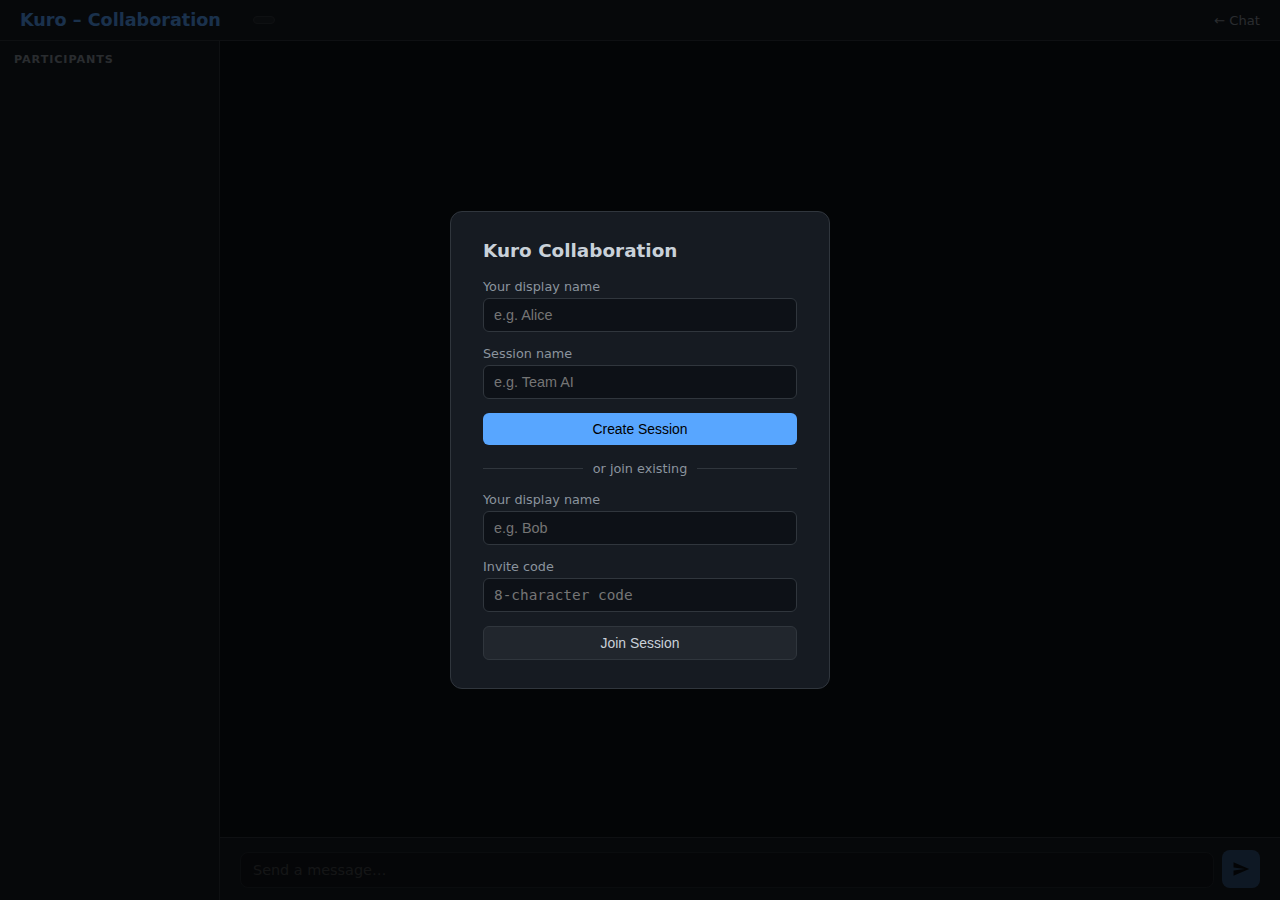
<file: src/ui/web/collab.html>
<!DOCTYPE html>
<html lang="en">
<head>
  <meta charset="UTF-8" />
  <meta name="viewport" content="width=device-width, initial-scale=1.0" />
  <title>Kuro – Collaboration</title>
  <style>
    *, *::before, *::after { box-sizing: border-box; margin: 0; padding: 0; }
    :root {
      --bg: #0d1117;
      --surface: #161b22;
      --surface2: #21262d;
      --border: #30363d;
      --text: #c9d1d9;
      --text-dim: #8b949e;
      --accent: #58a6ff;
      --green: #3fb950;
      --yellow: #d29922;
      --red: #f85149;
      --purple: #bc8cff;
    }
    body { background: var(--bg); color: var(--text); font-family: 'Segoe UI', system-ui, sans-serif; height: 100vh; display: flex; flex-direction: column; }

    /* ── Header ── */
    header { background: var(--surface); border-bottom: 1px solid var(--border); padding: 10px 20px; display: flex; align-items: center; gap: 16px; }
    header h1 { font-size: 1.1rem; font-weight: 600; color: var(--accent); }
    header .session-info { font-size: 0.8rem; color: var(--text-dim); }
    .invite-badge { background: var(--surface2); border: 1px solid var(--border); border-radius: 6px; padding: 3px 10px; font-size: 0.78rem; font-family: monospace; cursor: pointer; color: var(--text-dim); transition: color .15s; }
    .invite-badge:hover { color: var(--accent); }
    .copied-hint { font-size: 0.7rem; color: var(--green); display: none; margin-left: 4px; }
    .nav-link { margin-left: auto; color: var(--text-dim); text-decoration: none; font-size: 0.82rem; }
    .nav-link:hover { color: var(--accent); }

    /* ── Main layout ── */
    main { flex: 1; display: flex; overflow: hidden; }

    /* ── Sidebar ── */
    aside { width: 220px; background: var(--surface); border-right: 1px solid var(--border); display: flex; flex-direction: column; flex-shrink: 0; }
    aside .panel-title { font-size: 0.7rem; font-weight: 600; text-transform: uppercase; letter-spacing: .08em; color: var(--text-dim); padding: 12px 14px 6px; }
    #participant-list { flex: 1; overflow-y: auto; padding: 0 8px 8px; }
    .participant { display: flex; align-items: center; gap: 8px; padding: 6px 6px; border-radius: 6px; font-size: 0.85rem; }
    .participant .avatar { width: 28px; height: 28px; border-radius: 50%; display: flex; align-items: center; justify-content: center; font-size: 0.75rem; font-weight: 700; flex-shrink: 0; }
    .participant .pname { flex: 1; min-width: 0; overflow: hidden; text-overflow: ellipsis; white-space: nowrap; }
    .participant .typing-dot { width: 6px; height: 6px; border-radius: 50%; background: var(--green); flex-shrink: 0; animation: pulse .8s ease-in-out infinite; display: none; }
    .participant.typing .typing-dot { display: block; }
    .participant .offline { width: 8px; height: 8px; border-radius: 50%; background: var(--border); flex-shrink: 0; }
    .participant .online { width: 8px; height: 8px; border-radius: 50%; background: var(--green); flex-shrink: 0; }
    @keyframes pulse { 0%,100% { opacity: 1; } 50% { opacity: .3; } }

    /* ── Setup panel (before joining) ── */
    #setup-panel { position: fixed; inset: 0; background: rgba(0,0,0,.7); display: flex; align-items: center; justify-content: center; z-index: 100; }
    .setup-card { background: var(--surface); border: 1px solid var(--border); border-radius: 12px; padding: 28px 32px; width: 380px; max-width: 95vw; }
    .setup-card h2 { font-size: 1.15rem; font-weight: 600; margin-bottom: 18px; }
    .form-group { margin-bottom: 14px; }
    label { display: block; font-size: 0.8rem; color: var(--text-dim); margin-bottom: 4px; }
    input[type=text] { width: 100%; background: var(--bg); border: 1px solid var(--border); border-radius: 6px; padding: 8px 10px; color: var(--text); font-size: 0.9rem; outline: none; transition: border-color .15s; }
    input[type=text]:focus { border-color: var(--accent); }
    .btn { border: none; border-radius: 6px; padding: 8px 18px; font-size: 0.87rem; cursor: pointer; font-weight: 500; transition: opacity .15s; }
    .btn:hover { opacity: .85; }
    .btn-primary { background: var(--accent); color: #000; }
    .btn-secondary { background: var(--surface2); color: var(--text); border: 1px solid var(--border); }
    .btn-danger { background: var(--red); color: #fff; }
    .divider { display: flex; align-items: center; gap: 10px; margin: 16px 0; color: var(--text-dim); font-size: 0.8rem; }
    .divider::before, .divider::after { content: ''; flex: 1; height: 1px; background: var(--border); }
    .error-msg { color: var(--red); font-size: 0.8rem; margin-top: 8px; display: none; }

    /* ── Chat area ── */
    #chat-area { flex: 1; display: flex; flex-direction: column; overflow: hidden; }
    #messages { flex: 1; overflow-y: auto; padding: 16px 20px; display: flex; flex-direction: column; gap: 12px; }
    .msg { display: flex; gap: 10px; max-width: 780px; align-self: flex-start; width: 100%; }
    .msg.self { align-self: flex-end; flex-direction: row-reverse; }
    .msg .msg-avatar { width: 30px; height: 30px; border-radius: 50%; flex-shrink: 0; display: flex; align-items: center; justify-content: center; font-size: 0.75rem; font-weight: 700; }
    .msg .bubble { background: var(--surface2); border: 1px solid var(--border); border-radius: 10px; padding: 8px 12px; font-size: 0.87rem; line-height: 1.55; max-width: 600px; word-break: break-word; }
    .msg.self .bubble { background: #1c4a7a; border-color: var(--accent); }
    .msg.assistant .bubble { background: var(--surface); border-color: var(--border); }
    .msg .meta { font-size: 0.7rem; color: var(--text-dim); margin-bottom: 3px; }
    .msg.self .meta { text-align: right; }
    pre { background: var(--bg); border: 1px solid var(--border); border-radius: 6px; padding: 8px 10px; overflow-x: auto; font-size: 0.82rem; margin: 6px 0; }
    code { font-family: 'Cascadia Code', 'Fira Code', monospace; font-size: 0.83em; background: var(--bg); border-radius: 3px; padding: 1px 4px; }
    pre code { background: none; padding: 0; }

    /* typing indicator */
    .typing-indicator { font-size: 0.75rem; color: var(--text-dim); padding: 0 20px; height: 20px; transition: opacity .2s; }

    /* vote panel */
    .vote-panel { background: var(--surface2); border: 1px solid var(--yellow); border-radius: 8px; padding: 12px 16px; font-size: 0.84rem; }
    .vote-panel .vote-title { font-weight: 600; color: var(--yellow); margin-bottom: 6px; }
    .vote-panel .vote-params { font-family: monospace; font-size: 0.78rem; color: var(--text-dim); max-height: 60px; overflow: auto; margin-bottom: 8px; }
    .vote-panel .vote-buttons { display: flex; gap: 8px; }
    .vote-panel .vote-progress { margin-top: 8px; font-size: 0.77rem; color: var(--text-dim); }
    .vote-panel .vote-bar { height: 4px; background: var(--border); border-radius: 2px; margin-top: 4px; }
    .vote-panel .vote-bar-fill { height: 100%; background: var(--green); border-radius: 2px; transition: width .3s; }

    /* input area */
    #input-area { padding: 12px 20px; border-top: 1px solid var(--border); display: flex; gap: 8px; align-items: flex-end; background: var(--surface); }
    #msg-input { flex: 1; background: var(--bg); border: 1px solid var(--border); border-radius: 8px; padding: 9px 12px; color: var(--text); font-size: 0.9rem; resize: none; max-height: 140px; outline: none; transition: border-color .15s; font-family: inherit; }
    #msg-input:focus { border-color: var(--accent); }
    #msg-input:disabled { opacity: .5; cursor: not-allowed; }
    #send-btn { background: var(--accent); border: none; border-radius: 8px; width: 38px; height: 38px; cursor: pointer; display: flex; align-items: center; justify-content: center; flex-shrink: 0; transition: opacity .15s; }
    #send-btn:hover:not(:disabled) { opacity: .85; }
    #send-btn:disabled { opacity: .4; cursor: not-allowed; }
    #send-btn svg { fill: #000; }

    /* system messages */
    .sys-msg { text-align: center; font-size: 0.73rem; color: var(--text-dim); padding: 4px 0; }

    /* scrollbar */
    ::-webkit-scrollbar { width: 6px; } ::-webkit-scrollbar-track { background: transparent; } ::-webkit-scrollbar-thumb { background: var(--border); border-radius: 3px; }
  </style>
</head>
<body>

<!-- ── Setup panel ── -->
<div id="setup-panel">
  <div class="setup-card">
    <h2>Kuro Collaboration</h2>

    <!-- Create -->
    <div class="form-group">
      <label>Your display name</label>
      <input type="text" id="create-name" placeholder="e.g. Alice" />
    </div>
    <div class="form-group">
      <label>Session name</label>
      <input type="text" id="session-name" placeholder="e.g. Team AI" />
    </div>
    <button class="btn btn-primary" onclick="createSession()" style="width:100%">Create Session</button>

    <div class="divider">or join existing</div>

    <div class="form-group">
      <label>Your display name</label>
      <input type="text" id="join-name" placeholder="e.g. Bob" />
    </div>
    <div class="form-group">
      <label>Invite code</label>
      <input type="text" id="invite-code" placeholder="8-character code" style="font-family:monospace" />
    </div>
    <button class="btn btn-secondary" onclick="joinSession()" style="width:100%">Join Session</button>
    <p class="error-msg" id="setup-error"></p>
  </div>
</div>

<!-- ── Header ── -->
<header>
  <h1>Kuro – Collaboration</h1>
  <span class="session-info" id="header-session"></span>
  <span class="invite-badge" id="invite-badge" onclick="copyInvite()" title="Click to copy invite code"></span>
  <span class="copied-hint" id="copied-hint">Copied!</span>
  <a href="/" class="nav-link">← Chat</a>
</header>

<!-- ── Main ── -->
<main>
  <aside>
    <div class="panel-title">Participants</div>
    <div id="participant-list"></div>
  </aside>

  <div id="chat-area">
    <div id="messages"></div>
    <div class="typing-indicator" id="typing-indicator"></div>
    <div id="input-area">
      <textarea id="msg-input" rows="1" placeholder="Send a message…" disabled></textarea>
      <button id="send-btn" onclick="sendMessage()" disabled>
        <svg xmlns="http://www.w3.org/2000/svg" viewBox="0 0 24 24" width="18" height="18"><path d="M2 21l21-9L2 3v7l15 2-15 2z"/></svg>
      </button>
    </div>
  </div>
</main>

<script>
// ── State ──
let ws = null;
let myUserId = null;
let myDisplayName = null;
let sessionId = null;
let sessionName = null;
let inviteCode = null;
const participants = {};   // user_id -> {display_name, online, is_typing}
const typingUsers = new Set();
let typingTimer = null;
let isTyping = false;
const colorPalette = ['#58a6ff','#3fb950','#d29922','#bc8cff','#f0883e','#79c0ff','#56d364'];
const userColors = {};

function userColor(uid) {
  if (!userColors[uid]) {
    userColors[uid] = colorPalette[Object.keys(userColors).length % colorPalette.length];
  }
  return userColors[uid];
}

function initials(name) {
  return (name || '?').split(' ').map(w => w[0]).join('').toUpperCase().slice(0, 2);
}

// ── Setup ──
async function createSession() {
  const name = document.getElementById('create-name').value.trim();
  const sname = document.getElementById('session-name').value.trim() || 'Collaboration';
  if (!name) { showError('Enter your display name'); return; }

  myDisplayName = name;
  myUserId = 'user_' + Math.random().toString(36).slice(2, 8);

  const res = await fetch('/api/collab/create', {
    method: 'POST',
    headers: {'Content-Type': 'application/json'},
    body: JSON.stringify({ name: sname, user_id: myUserId, display_name: name }),
  });
  if (!res.ok) { showError('Failed to create session'); return; }
  const data = await res.json();
  enterSession(data.session_id, data.name, data.invite_code);
}

async function joinSession() {
  const name = document.getElementById('join-name').value.trim();
  const code = document.getElementById('invite-code').value.trim();
  if (!name) { showError('Enter your display name'); return; }
  if (!code) { showError('Enter an invite code'); return; }

  myDisplayName = name;
  myUserId = 'user_' + Math.random().toString(36).slice(2, 8);

  const res = await fetch('/api/collab/join', {
    method: 'POST',
    headers: {'Content-Type': 'application/json'},
    body: JSON.stringify({ invite_code: code, user_id: myUserId, display_name: name }),
  });
  const data = await res.json();
  if (data.error) { showError(data.error); return; }
  enterSession(data.session_id, data.name, null);
}

function enterSession(sid, sname, icode) {
  sessionId = sid;
  sessionName = sname;
  inviteCode = icode;

  document.getElementById('setup-panel').style.display = 'none';
  document.getElementById('header-session').textContent = sname;

  if (inviteCode) {
    document.getElementById('invite-badge').textContent = '🔗 ' + inviteCode;
  } else {
    document.getElementById('invite-badge').style.display = 'none';
  }

  connectWs();
}

function showError(msg) {
  const el = document.getElementById('setup-error');
  el.textContent = msg;
  el.style.display = 'block';
}

function copyInvite() {
  if (!inviteCode) return;
  navigator.clipboard.writeText(inviteCode).catch(() => {});
  const hint = document.getElementById('copied-hint');
  hint.style.display = 'inline';
  setTimeout(() => { hint.style.display = 'none'; }, 2000);
}

// ── WebSocket ──
function connectWs() {
  const protocol = location.protocol === 'https:' ? 'wss:' : 'ws:';
  ws = new WebSocket(`${protocol}//${location.host}/ws/collab/${sessionId}`);

  ws.onopen = () => {
    ws.send(JSON.stringify({ user_id: myUserId }));
  };

  ws.onmessage = (ev) => {
    const data = JSON.parse(ev.data);
    handleMessage(data);
  };

  ws.onclose = () => {
    appendSys('Disconnected. Reconnecting in 3s…');
    setTimeout(connectWs, 3000);
  };

  ws.onerror = (e) => {
    console.error('WS error', e);
  };
}

function handleMessage(data) {
  switch (data.type) {
    case 'collab_joined':
      inviteCode = inviteCode || null;  // already set
      appendSys(`Joined session: ${data.name}`);
      data.participants.forEach(p => {
        participants[p.user_id] = p;
      });
      renderParticipants();
      enableInput();
      break;

    case 'collab_presence':
      if (!participants[data.user_id]) {
        participants[data.user_id] = { user_id: data.user_id, display_name: data.display_name, is_online: data.online, is_typing: false, permissions: [] };
      } else {
        participants[data.user_id].is_online = data.online;
        participants[data.user_id].is_typing = false;
      }
      renderParticipants();
      appendSys(`${data.display_name} ${data.online ? 'joined' : 'left'}`);
      break;

    case 'collab_stream_start':
      // Another user started a message — show it as a "pending" user message
      if (data.author_user_id !== myUserId) {
        appendUserMessage(data.author_user_id, data.author_name, data.text);
      }
      appendSys('AI is thinking…');
      break;

    case 'collab_response':
      removeLastSys('AI is thinking…');
      appendAssistantMessage(data.response, data.author_name);
      break;

    case 'collab_typing':
      if (data.is_typing) {
        typingUsers.add(data.display_name);
      } else {
        typingUsers.delete(data.display_name);
      }
      renderTyping();
      if (participants[data.user_id]) {
        participants[data.user_id].is_typing = data.is_typing;
        renderParticipants();
      }
      break;

    case 'collab_approval_request':
      appendVotePanel(data);
      break;

    case 'collab_vote_update':
      updateVotePanel(data);
      break;

    case 'collab_approval_expired':
      removeVotePanel(data.approval_id);
      appendSys(`Vote expired: ${data.tool_name}`);
      break;

    case 'error':
      appendSys('⚠ ' + data.message, true);
      break;
  }
}

// ── Rendering ──
function renderParticipants() {
  const list = document.getElementById('participant-list');
  list.innerHTML = '';
  Object.values(participants).forEach(p => {
    const el = document.createElement('div');
    el.className = 'participant' + (p.is_typing ? ' typing' : '');
    const color = userColor(p.user_id);
    el.innerHTML = `
      <div class="avatar" style="background:${color}20;color:${color}">${initials(p.display_name)}</div>
      <div class="pname" title="${p.display_name}">${p.display_name}${p.user_id === myUserId ? ' (you)' : ''}</div>
      <div class="typing-dot"></div>
      <div class="${p.is_online ? 'online' : 'offline'}"></div>
    `;
    list.appendChild(el);
  });
}

function renderTyping() {
  const el = document.getElementById('typing-indicator');
  const names = [...typingUsers];
  if (names.length === 0) {
    el.textContent = '';
  } else if (names.length === 1) {
    el.textContent = `${names[0]} is typing…`;
  } else {
    el.textContent = `${names.slice(0, -1).join(', ')} and ${names[names.length-1]} are typing…`;
  }
}

const msgContainer = document.getElementById('messages');

function appendUserMessage(userId, name, text) {
  const isSelf = userId === myUserId;
  const color = userColor(userId);
  const div = document.createElement('div');
  div.className = 'msg' + (isSelf ? ' self' : '');
  div.innerHTML = `
    <div class="msg-avatar" style="background:${color}20;color:${color}">${initials(name)}</div>
    <div>
      <div class="meta">${escapeHtml(name)}</div>
      <div class="bubble">${escapeHtml(text)}</div>
    </div>
  `;
  msgContainer.appendChild(div);
  scrollBottom();
}

function appendAssistantMessage(text, triggeredBy) {
  const div = document.createElement('div');
  div.className = 'msg assistant';
  div.innerHTML = `
    <div class="msg-avatar" style="background:#bc8cff20;color:#bc8cff">AI</div>
    <div>
      <div class="meta" style="color:#8b949e">Kuro${triggeredBy ? ' · via ' + escapeHtml(triggeredBy) : ''}</div>
      <div class="bubble">${renderMarkdown(text)}</div>
    </div>
  `;
  msgContainer.appendChild(div);
  scrollBottom();
}

function appendSys(text, isError = false) {
  const div = document.createElement('div');
  div.className = 'sys-msg';
  div.style.color = isError ? 'var(--red)' : 'var(--text-dim)';
  div.dataset.text = text;
  div.textContent = text;
  msgContainer.appendChild(div);
  scrollBottom();
}

function removeLastSys(text) {
  const els = msgContainer.querySelectorAll('.sys-msg');
  for (let i = els.length - 1; i >= 0; i--) {
    if (els[i].dataset.text === text) { els[i].remove(); return; }
  }
}

function appendVotePanel(data) {
  const div = document.createElement('div');
  div.className = 'vote-panel';
  div.id = 'vote-' + data.approval_id;
  div.innerHTML = `
    <div class="vote-title">🗳 Approval needed: ${escapeHtml(data.tool_name)}</div>
    <div class="vote-params">${escapeHtml(JSON.stringify(data.params, null, 2))}</div>
    <div class="vote-buttons">
      <button class="btn btn-secondary" onclick="castVote('${data.approval_id}', true)">Allow</button>
      <button class="btn btn-danger" onclick="castVote('${data.approval_id}', false)">Deny</button>
    </div>
    <div class="vote-progress" id="vote-prog-${data.approval_id}">
      Waiting for votes… (${data.required_votes}/${data.total_approvers} required)
    </div>
    <div class="vote-bar"><div class="vote-bar-fill" id="vote-bar-${data.approval_id}" style="width:0%"></div></div>
  `;
  msgContainer.appendChild(div);
  scrollBottom();
}

function updateVotePanel(data) {
  const prog = document.getElementById('vote-prog-' + data.approval_id);
  const bar = document.getElementById('vote-bar-' + data.approval_id);
  if (!prog) return;
  const pct = data.required ? Math.round((data.approve / data.required) * 100) : 0;
  if (bar) bar.style.width = Math.min(pct, 100) + '%';
  if (data.status === 'approved') {
    prog.textContent = '✅ Approved!';
    removeVotePanel(data.approval_id, 2000);
  } else if (data.status === 'denied') {
    prog.textContent = '❌ Denied';
    removeVotePanel(data.approval_id, 2000);
  } else {
    prog.textContent = `${data.voter_name} voted · ${data.approve} approve / ${data.deny} deny · need ${data.required}`;
  }
}

function removeVotePanel(approvalId, delay = 0) {
  setTimeout(() => {
    const el = document.getElementById('vote-' + approvalId);
    if (el) el.remove();
  }, delay);
}

function castVote(approvalId, approve) {
  if (!ws || ws.readyState !== WebSocket.OPEN) return;
  ws.send(JSON.stringify({ type: 'vote', approval_id: approvalId, approve }));
}

function scrollBottom() {
  msgContainer.scrollTop = msgContainer.scrollHeight;
}

function enableInput() {
  document.getElementById('msg-input').disabled = false;
  document.getElementById('send-btn').disabled = false;
}

// ── Send ──
function sendMessage() {
  const input = document.getElementById('msg-input');
  const text = input.value.trim();
  if (!text || !ws || ws.readyState !== WebSocket.OPEN) return;

  // Show own message immediately
  appendUserMessage(myUserId, myDisplayName, text);

  ws.send(JSON.stringify({ type: 'message', text }));
  input.value = '';
  input.style.height = 'auto';
  sendTyping(false);
}

function sendTyping(typing) {
  if (ws && ws.readyState === WebSocket.OPEN && typing !== isTyping) {
    isTyping = typing;
    ws.send(JSON.stringify({ type: 'typing', is_typing: typing }));
  }
}

// ── Input events ──
const msgInput = document.getElementById('msg-input');
msgInput.addEventListener('keydown', (e) => {
  if (e.key === 'Enter' && !e.shiftKey) {
    e.preventDefault();
    sendMessage();
  }
});
msgInput.addEventListener('input', () => {
  // Auto-resize
  msgInput.style.height = 'auto';
  msgInput.style.height = Math.min(msgInput.scrollHeight, 140) + 'px';

  // Typing indicator
  sendTyping(true);
  clearTimeout(typingTimer);
  typingTimer = setTimeout(() => sendTyping(false), 2000);
});

// ── Helpers ──
function escapeHtml(str) {
  return String(str).replace(/&/g,'&amp;').replace(/</g,'&lt;').replace(/>/g,'&gt;').replace(/"/g,'&quot;');
}

function renderMarkdown(text) {
  // Minimal markdown: code blocks, inline code, bold, italic, newlines
  let html = escapeHtml(text);
  // Code blocks
  html = html.replace(/```[\s\S]*?```/g, m => {
    const inner = m.slice(3, -3).replace(/^[a-z]+\n/, '');
    return `<pre><code>${inner}</code></pre>`;
  });
  // Inline code
  html = html.replace(/`([^`]+)`/g, '<code>$1</code>');
  // Bold
  html = html.replace(/\*\*(.+?)\*\*/g, '<strong>$1</strong>');
  // Italic
  html = html.replace(/\*(.+?)\*/g, '<em>$1</em>');
  // Newlines
  html = html.replace(/\n/g, '<br>');
  return html;
}
</script>
</body>
</html>
</file>
